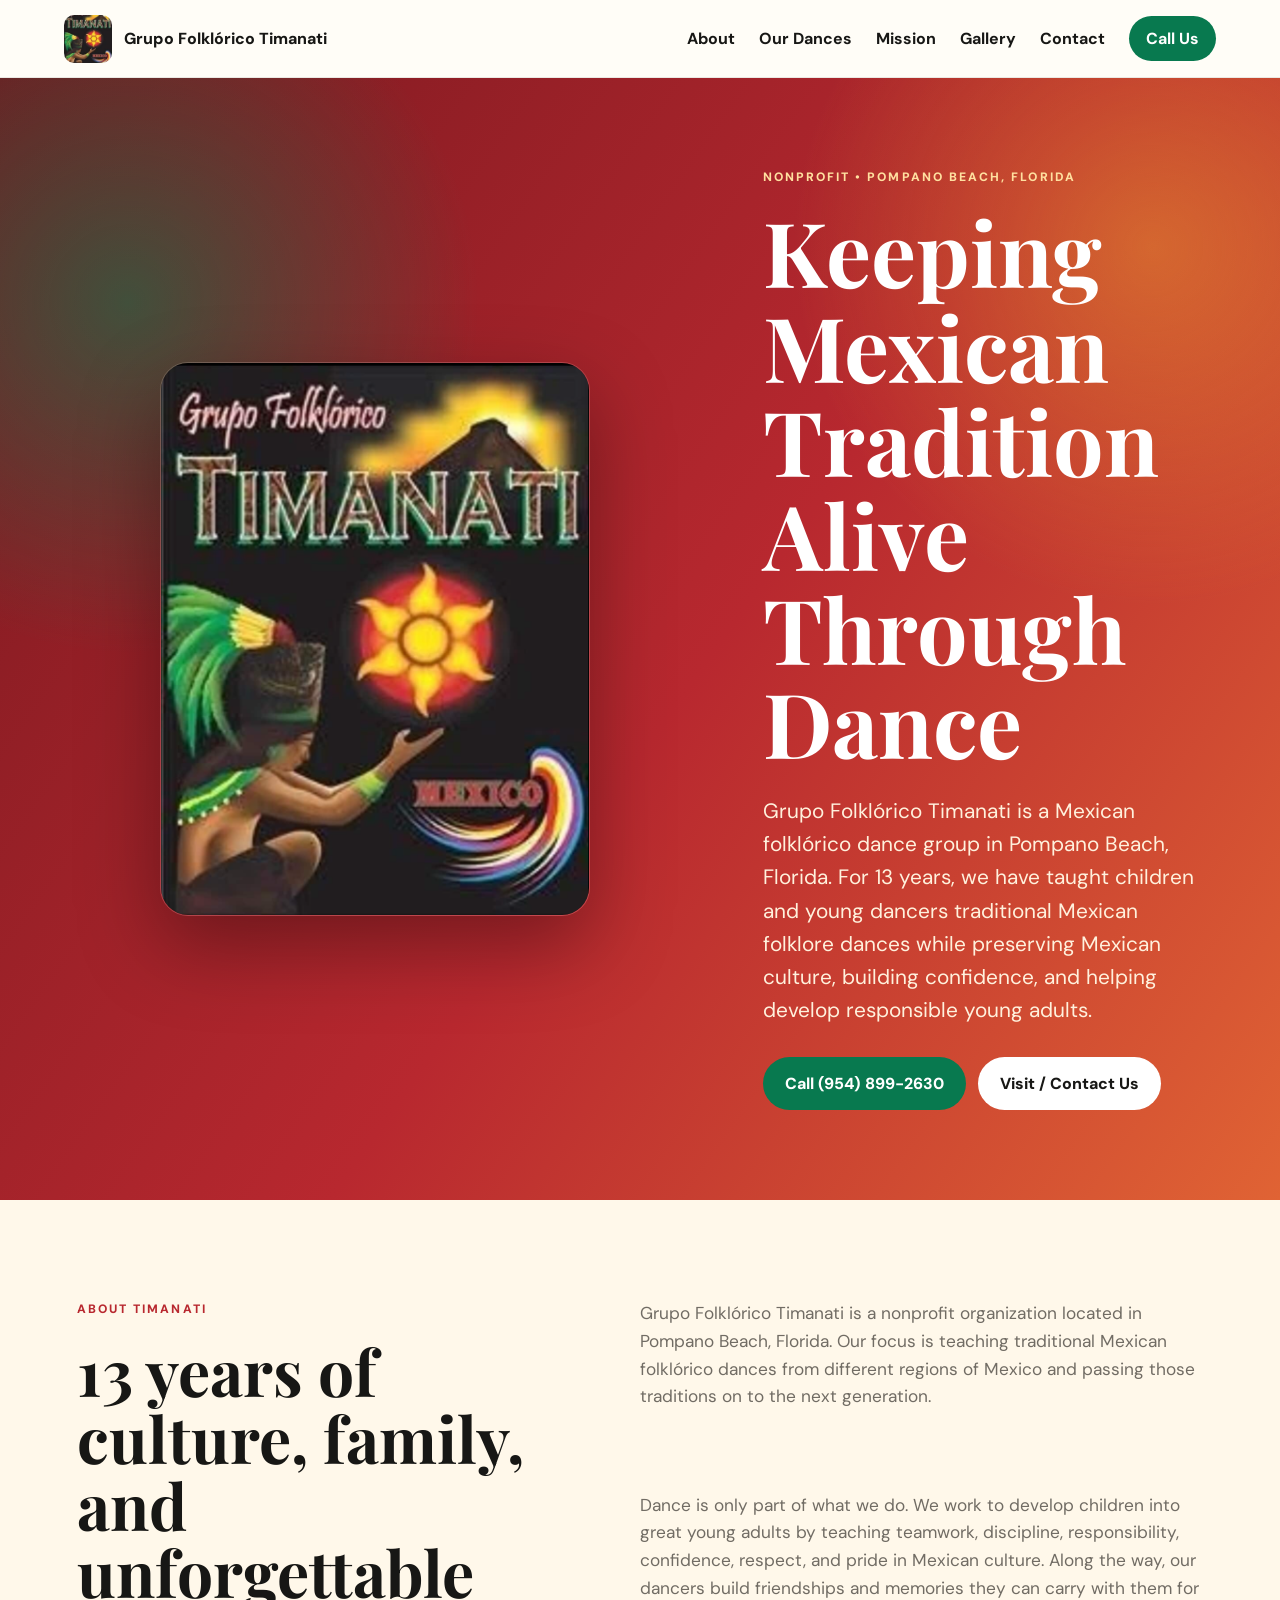
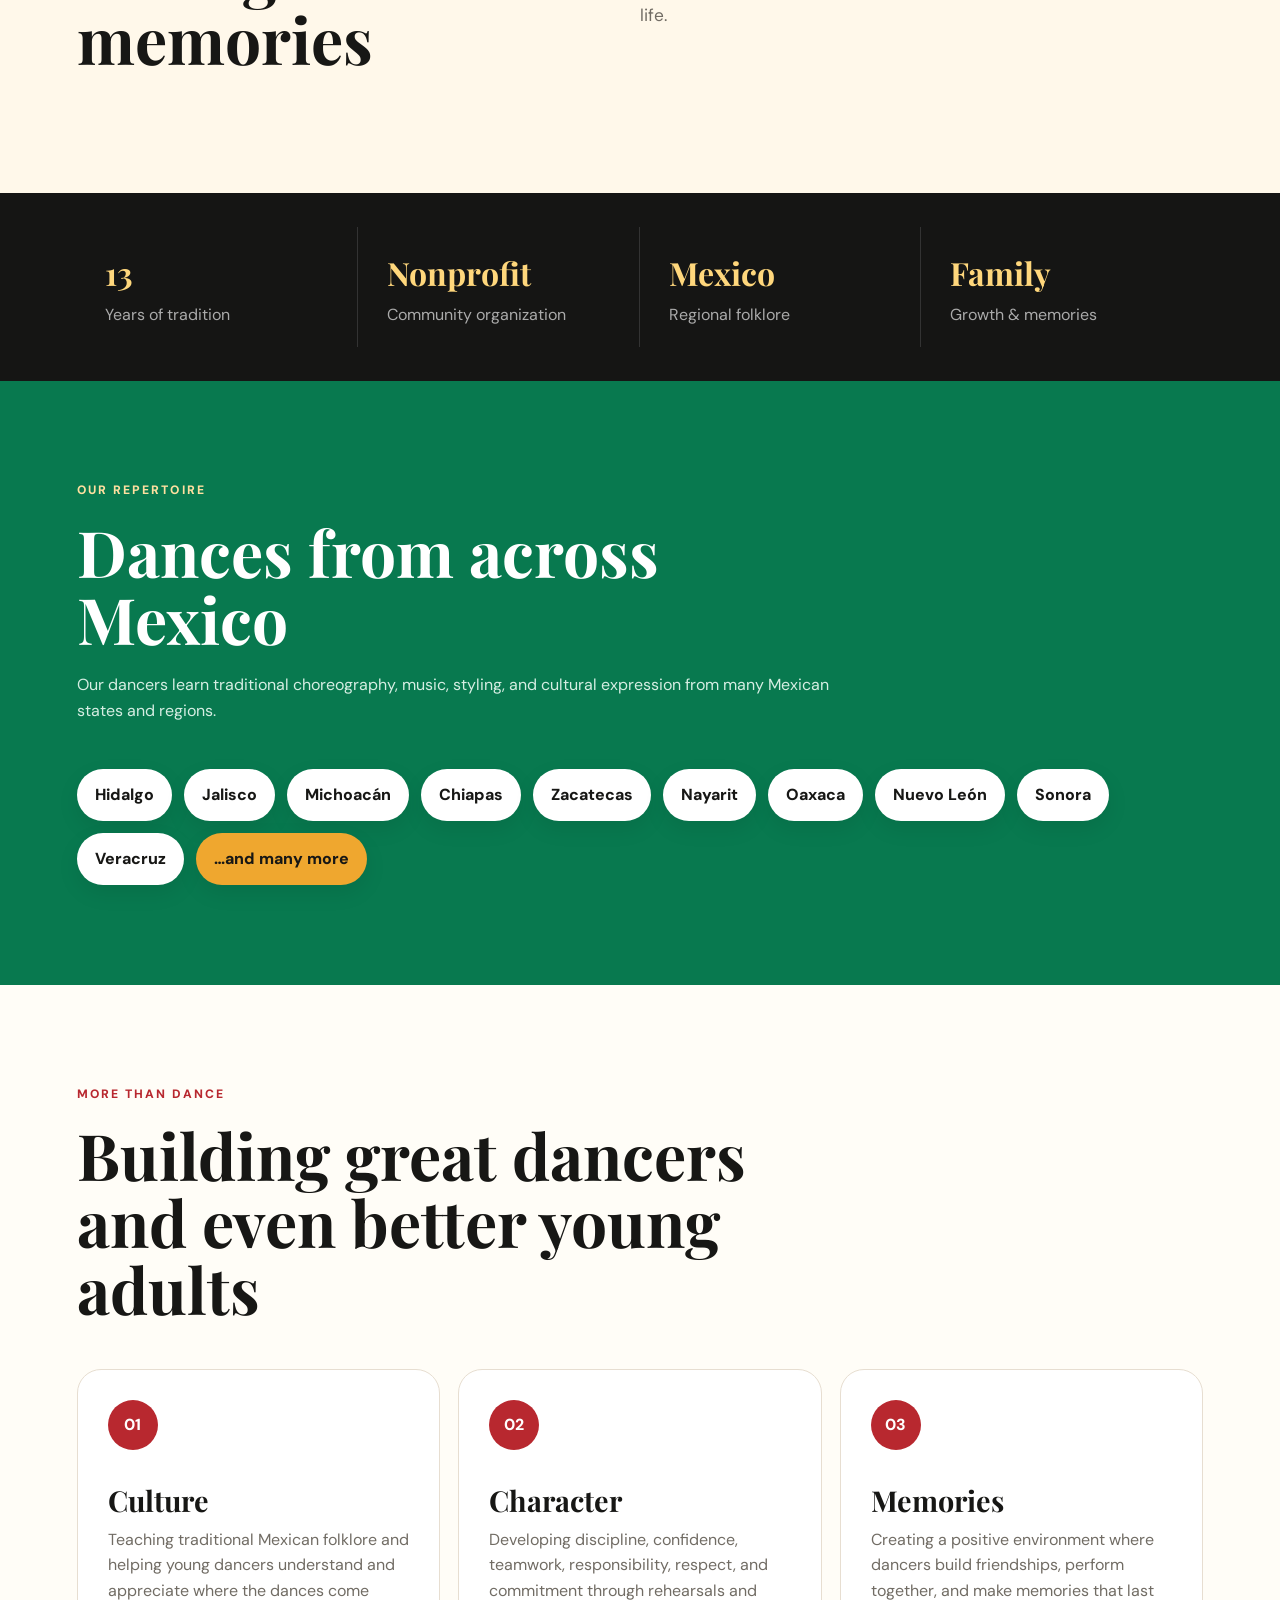
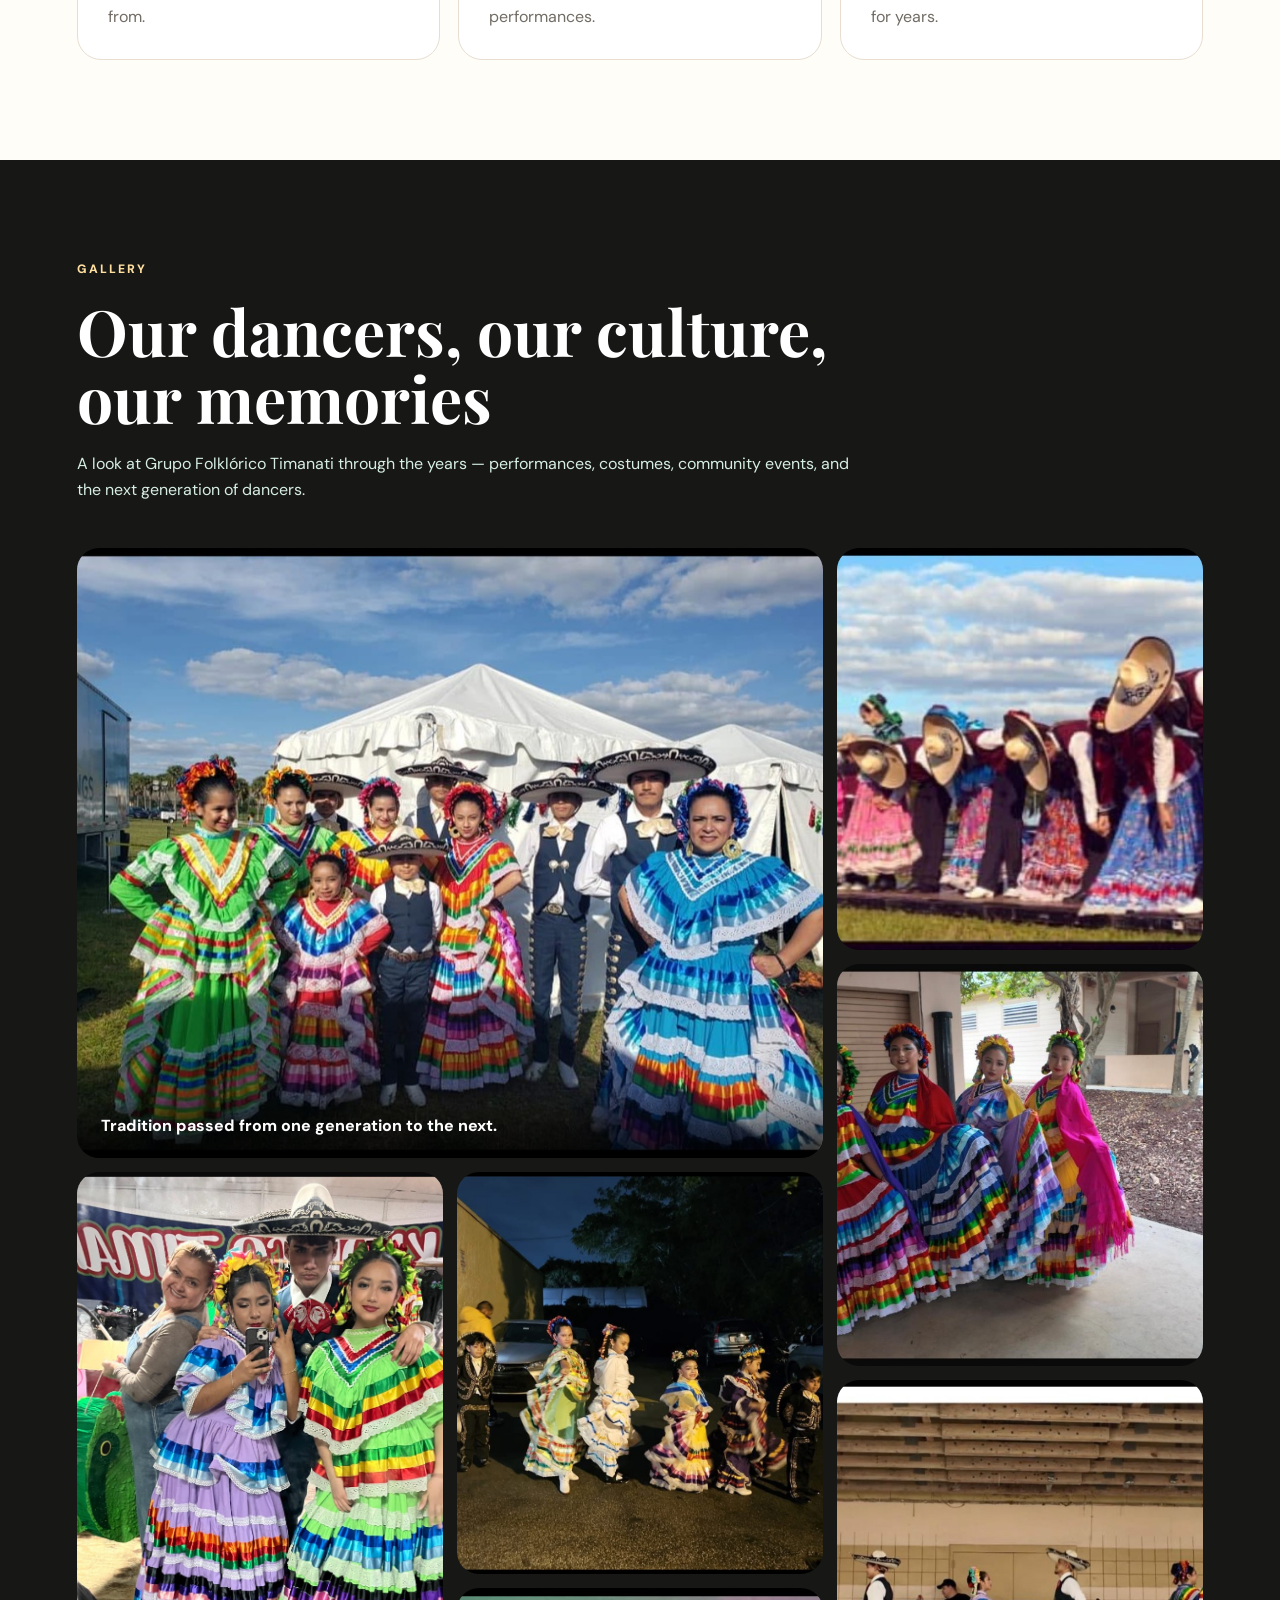
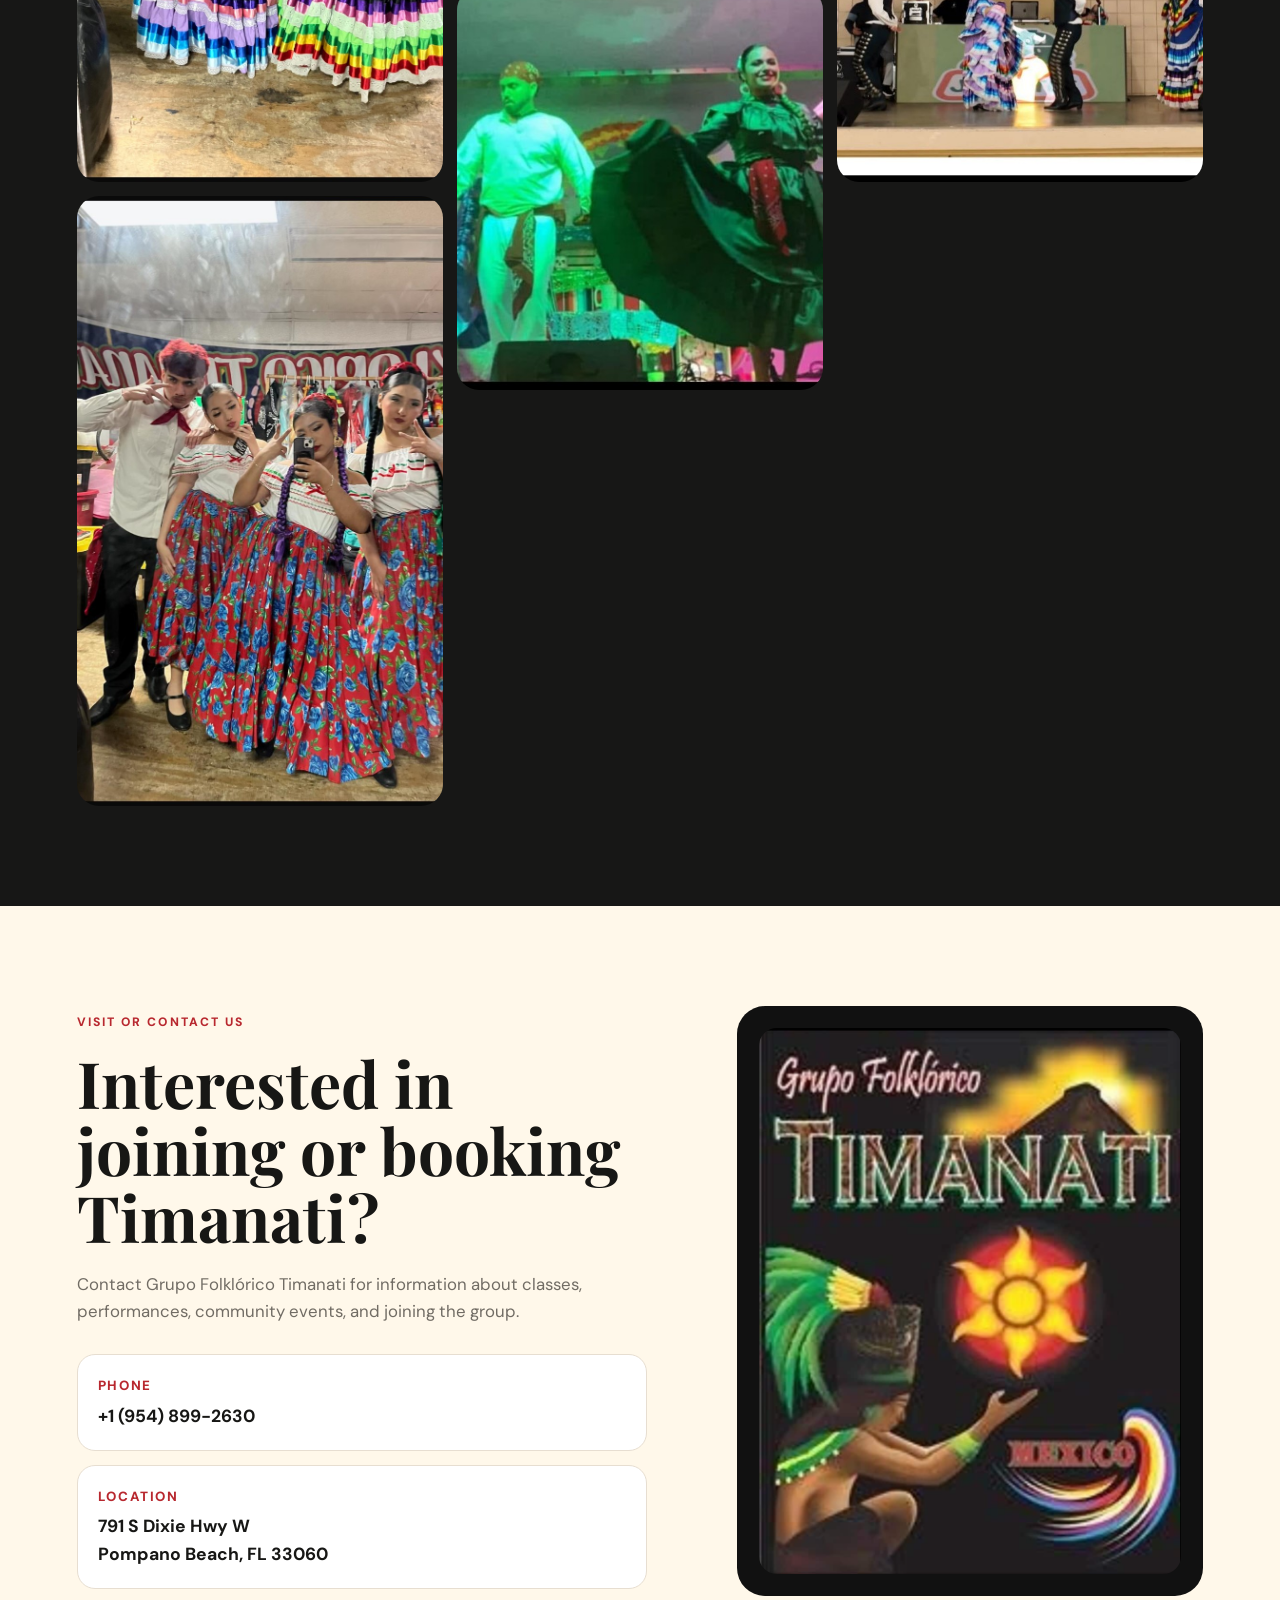
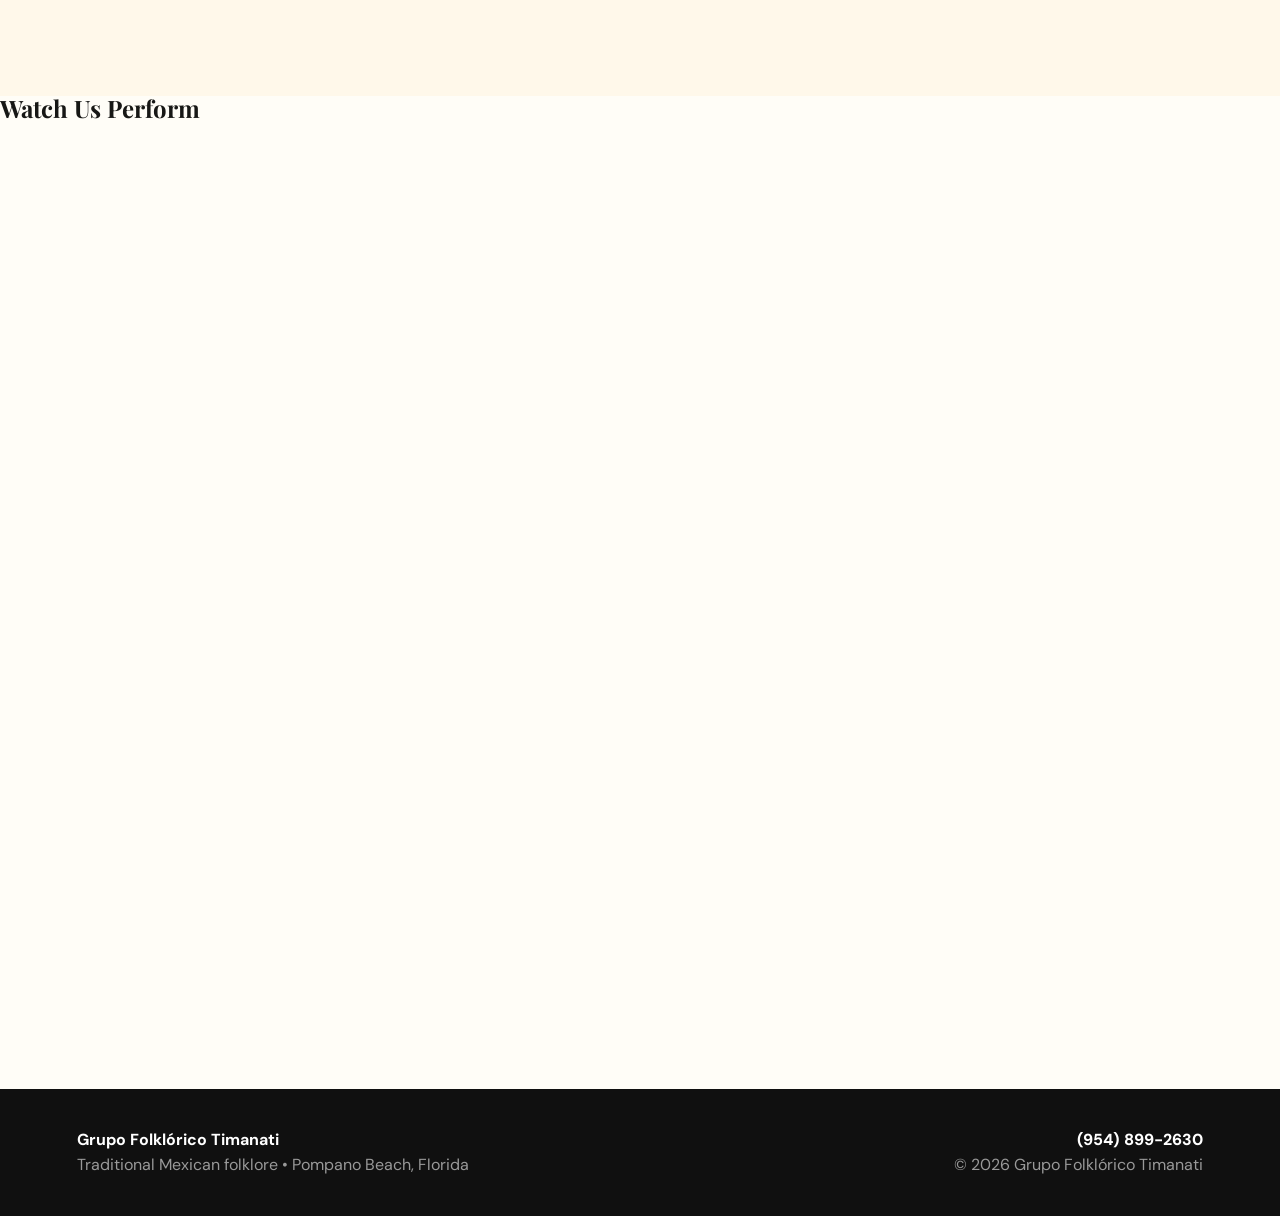
<file: index.html>
<!DOCTYPE html>
<html lang="en">
<head>
  <title>Mexican Folklórico Dance Group in Pompano Beach, FL | Grupo Folklórico Timanati</title>
  <link rel="icon" type="image/png" href="timanati-logo.png">

<meta name="description" content="Grupo Folklórico Timanati is a Mexican folklórico dance group in Pompano Beach, Florida, teaching traditional Mexican dances to children and young dancers. Discover Mexican folklore, dance classes, cultural performances and traditional dances from Jalisco, Michoacán, Veracruz, Hidalgo, Oaxaca, Chiapas, Nayarit, Zacatecas, Nuevo León, Sonora and more.">

<meta name="robots" content="index, follow">

<meta name="viewport" content="width=device-width, initial-scale=1.0">
  <meta charset="UTF-8" />
  <link rel="preconnect" href="https://fonts.googleapis.com">
  <link rel="preconnect" href="https://fonts.gstatic.com" crossorigin>
  <link href="https://fonts.googleapis.com/css2?family=DM+Sans:wght@400;500;600;700;800&family=Playfair+Display:wght@700;800&display=swap" rel="stylesheet">
  <link rel="stylesheet" href="styles.css" />
<script type="application/ld+json">
{
  "@context": "https://schema.org",
  "@type": "Organization",
  "name": "Grupo Folklórico Timanati",
  "url": "https://grupo-folklorico-timanati.vercel.app/",
"logo": "https://grupo-folklorico-timanati.vercel.app/timanati-logo.png",
  "description": "Nonprofit Mexican folklórico dance group teaching traditional dances from regions throughout Mexico.",
  "telephone": "+1-954-899-2630",
  "address": {
    "@type": "PostalAddress",
    "streetAddress": "791 S Dixie Hwy W",
    "addressLocality": "Pompano Beach",
    "addressRegion": "FL",
    "postalCode": "33060",
    "addressCountry": "US"
  }
}
</script>
</head>
<body>
  <header class="site-header">
    <a class="brand" href="#home">
      <img src="timanati-logo.png" alt="Grupo Folklórico Timanati logo" class="brand-logo">
      <span>Grupo Folklórico Timanati</span>
    </a>

    <button class="menu-btn" aria-label="Open menu" aria-expanded="false">☰</button>

    <nav class="nav">
      <a href="#about">About</a>
      <a href="#regions">Our Dances</a>
      <a href="#mission">Mission</a>
      <a href="#gallery">Gallery</a>
      <a href="#contact">Contact</a>
      <a class="nav-cta" href="tel:+19548992630">Call Us</a>
    </nav>
  </header>

  <main>
    <section class="hero" id="home">
      <div class="hero-art">
        <img src="timanati-logo.png" alt="Grupo Folklórico Timanati">
      </div>
      <div class="hero-content">
        <p class="eyebrow">Nonprofit • Pompano Beach, Florida</p>
        <h1>Keeping Mexican Tradition Alive Through Dance</h1>
        <p class="hero-copy">
        
  Grupo Folklórico Timanati is a Mexican folklórico dance group in Pompano Beach, Florida. For 13 years, we have taught children and young dancers traditional Mexican folklore dances while preserving Mexican culture, building confidence, and helping develop responsible young adults.
</p>
          

        
        <div class="hero-actions">
          <a class="btn btn-primary" href="tel:+19548992630">Call (954) 899-2630</a>
          <a class="btn btn-secondary" href="#contact">Visit / Contact Us</a>
        </div>
      </div>
    </section>

    <section class="section intro" id="about">
      <div>
        <p class="eyebrow dark">About Timanati</p>
        <h2>13 years of culture, family, and unforgettable memories</h2>
      </div>
      <div class="about-copy">
        <p>
          Grupo Folklórico Timanati is a nonprofit organization located in Pompano Beach,
          Florida. Our focus is teaching traditional Mexican folklórico dances from
          different regions of Mexico and passing those traditions on to the next generation.
        </p>
        <p>
          Dance is only part of what we do. We work to develop children into great young
          adults by teaching teamwork, discipline, responsibility, confidence, respect,
          and pride in Mexican culture. Along the way, our dancers build friendships and
          memories they can carry with them for life.
        </p>
      </div>
    </section>

    <section class="stats">
      <div><strong>13</strong><span>Years of tradition</span></div>
      <div><strong>Nonprofit</strong><span>Community organization</span></div>
      <div><strong>Mexico</strong><span>Regional folklore</span></div>
      <div><strong>Family</strong><span>Growth & memories</span></div>
    </section>

    <section class="section regions" id="regions">
      <div class="section-heading light">
        <p class="eyebrow">Our Repertoire</p>
        <h2>Dances from across Mexico</h2>
        <p>
          Our dancers learn traditional choreography, music, styling, and cultural
          expression from many Mexican states and regions.
        </p>
      </div>

      <div class="region-grid">
        <span>Hidalgo</span>
        <span>Jalisco</span>
        <span>Michoacán</span>
        <span>Chiapas</span>
        <span>Zacatecas</span>
        <span>Nayarit</span>
        <span>Oaxaca</span>
        <span>Nuevo León</span>
        <span>Sonora</span>
        <span>Veracruz</span>
        <span class="more">…and many more</span>
      </div>
    </section>

    <section class="section mission" id="mission">
      <div class="section-heading">
        <p class="eyebrow dark">More Than Dance</p>
        <h2>Building great dancers and even better young adults</h2>
      </div>

      <div class="mission-grid">
        <article>
          <div class="icon">01</div>
          <h3>Culture</h3>
          <p>Teaching traditional Mexican folklore and helping young dancers understand and appreciate where the dances come from.</p>
        </article>
        <article>
          <div class="icon">02</div>
          <h3>Character</h3>
          <p>Developing discipline, confidence, teamwork, responsibility, respect, and commitment through rehearsals and performances.</p>
        </article>
        <article>
          <div class="icon">03</div>
          <h3>Memories</h3>
          <p>Creating a positive environment where dancers build friendships, perform together, and make memories that last for years.</p>
        </article>
      </div>
    </section>

    <section class="section gallery" id="gallery">
      <div class="section-heading light">
        <p class="eyebrow">Gallery</p>
        <h2>Our dancers, our culture, our memories</h2>
        <p>A look at Grupo Folklórico Timanati through the years — performances, costumes, community events, and the next generation of dancers.</p>
      </div>

      <div class="real-gallery">
        <figure class="gallery-item feature">
          <img src="gallery-2.jpg" alt="Grupo Folklórico Timanati dancers in colorful traditional costumes" loading="lazy">
          <figcaption>Tradition passed from one generation to the next.</figcaption>
        </figure>
        <figure class="gallery-item">
          <img src="gallery-1.jpg" alt="Timanati dancers bowing after a folklórico performance" loading="lazy">
        </figure>
        <figure class="gallery-item">
          <img src="gallery-6.jpg" alt="Timanati dancers performing on stage" loading="lazy">
        </figure>
        <figure class="gallery-item tall">
          <img src="gallery-7.jpg" alt="Timanati dancers dressed in colorful folklórico costumes" loading="lazy">
        </figure>
        <figure class="gallery-item">
          <img src="gallery-4.jpg" alt="Young Timanati dancers in traditional Mexican outfits" loading="lazy">
        </figure>
        <figure class="gallery-item">
          <img src="gallery-5.jpg" alt="Grupo Folklórico Timanati performing at a community event" loading="lazy">
        </figure>
        <figure class="gallery-item">
          <img src="gallery-3.jpg" alt="Folklórico dancers performing under colorful stage lights" loading="lazy">
        </figure>
        <figure class="gallery-item tall">
          <img src="gallery-8.jpg" alt="Timanati dancers preparing in traditional costumes" loading="lazy">
        </figure>
      </div>
    </section>

    <section class="section contact" id="contact">
      <div class="contact-copy">
        <p class="eyebrow dark">Visit or Contact Us</p>
        <h2>Interested in joining or booking Timanati?</h2>
        <p>
          Contact Grupo Folklórico Timanati for information about classes,
          performances, community events, and joining the group.
        </p>

        <div class="contact-details">
          <a href="tel:+19548992630">
            <small>Phone</small>
            <strong>+1 (954) 899-2630</strong>
          </a>
          <a href="https://maps.google.com/?q=791+S+Dixie+Hwy+W,+Pompano+Beach,+FL+33060" target="_blank" rel="noopener">
            <small>Location</small>
            <strong>791 S Dixie Hwy W<br>Pompano Beach, FL 33060</strong>
          </a>
        </div>
      </div>

      <div class="logo-card">
        <img src="timanati-logo.png" alt="Grupo Folklórico Timanati logo">
      </div>
    </section>

  
 <section class="videos">
  <h2>Watch Us Perform</h2>

  <iframe
    width="100%"
    height="315"
    src="https://www.youtube.com/embed/HxRZR_pIA_I"
    title="Grupo Folklórico Timanati Performance"
    frameborder="0"
    allow="accelerometer; autoplay; clipboard-write; encrypted-media; gyroscope; picture-in-picture"
    allowfullscreen>
  </iframe>
    <iframe
  width="100%"
  height="315"
  src="https://www.youtube.com/embed/y6ukzwQfxVg"
  title="Grupo Folklórico Timanati Performance 2"
  frameborder="0"
  allow="accelerometer; autoplay; clipboard-write; encrypted-media; gyroscope; picture-in-picture"
  allowfullscreen>
 </iframe>
   <iframe
    width="100%"
    height="315"
    src="https://www.youtube.com/embed/_bZkt_JMmiQ"
    title="Grupo Folklórico Timanati - Zacatecas"
    frameborder="0"
    allow="accelerometer; autoplay; clipboard-write; encrypted-media; gyroscope; picture-in-picture"
    allowfullscreen>
</iframe>
 </section> 
  </main>

  <footer>
    <div>
      <strong>Grupo Folklórico Timanati</strong>
      <p>Traditional Mexican folklore • Pompano Beach, Florida</p>
    </div>
    <div class="footer-right">
      <a href="tel:+19548992630">(954) 899-2630</a>
      <p>© <span id="year"></span> Grupo Folklórico Timanati</p>
    </div>
  </footer>

  <script src="script.js"></script>
</body>
</html>
</file>
<file: styles.css>
*{box-sizing:border-box;margin:0;padding:0}
:root{
  --cream:#fff8ea;
  --paper:#fffdf7;
  --ink:#171715;
  --red:#b8282f;
  --deep-red:#7e1820;
  --green:#08794f;
  --gold:#efa72f;
  --muted:#716c64;
}
html{scroll-behavior:smooth}
body{font-family:"DM Sans",sans-serif;color:var(--ink);background:var(--paper);line-height:1.6}
h1,h2,h3{font-family:"Playfair Display",serif;line-height:1.05}
.site-header{
  position:sticky;top:0;z-index:50;height:78px;padding:0 5vw;
  display:flex;align-items:center;justify-content:space-between;
  background:rgba(255,253,247,.96);backdrop-filter:blur(12px);
  border-bottom:1px solid rgba(0,0,0,.08)
}
.brand{display:flex;align-items:center;gap:12px;text-decoration:none;color:var(--ink);font-weight:800}
.brand-logo{width:48px;height:48px;border-radius:10px;object-fit:cover}
.nav{display:flex;gap:24px;align-items:center}
.nav a{text-decoration:none;color:var(--ink);font-weight:700}
.nav-cta{background:var(--green);color:#fff!important;padding:10px 17px;border-radius:999px}
.menu-btn{display:none;border:0;background:transparent;font-size:1.7rem}
.hero{
  min-height:82vh;padding:90px 6vw;display:grid;grid-template-columns:1.15fr .85fr;
  align-items:center;gap:7vw;color:#fff;overflow:hidden;
  background:
    radial-gradient(circle at 90% 15%,rgba(239,167,47,.45),transparent 24%),
    radial-gradient(circle at 10% 20%,rgba(8,121,79,.55),transparent 24%),
    linear-gradient(125deg,#77181f 0%,#b8282f 54%,#e06334 100%)
}
.hero-content{max-width:850px}
.hero h1{font-size:clamp(3.2rem,7vw,7.4rem)}
.hero-copy{max-width:700px;margin:25px 0 30px;font-size:clamp(1.05rem,2vw,1.3rem);color:#fff1dd}
.hero-art{display:flex;justify-content:center}
.hero-art img{
  width:min(430px,100%);max-height:560px;object-fit:contain;border-radius:28px;
  box-shadow:0 30px 80px rgba(0,0,0,.35);border:1px solid rgba(255,255,255,.15)
}
.eyebrow{text-transform:uppercase;letter-spacing:.17em;font-size:.76rem;font-weight:800;color:#ffe0a0;margin-bottom:17px}
.eyebrow.dark{color:var(--red)}
.hero-actions{display:flex;flex-wrap:wrap;gap:12px}
.btn{display:inline-block;text-decoration:none;border-radius:999px;padding:14px 22px;font-weight:800}
.btn-primary{background:var(--green);color:#fff}
.btn-secondary{background:#fff;color:var(--ink)}
.section{padding:100px 6vw}
.intro{display:grid;grid-template-columns:.9fr 1.1fr;gap:8vw;background:var(--cream)}
.intro h2,.section-heading h2,.contact h2{font-size:clamp(2.45rem,5vw,4.9rem);margin-bottom:20px}
.about-copy{display:grid;gap:18px;color:var(--muted);font-size:1.08rem}
.stats{
  display:grid;grid-template-columns:repeat(4,1fr);background:#151514;color:#fff;
  padding:34px 6vw;gap:1px
}
.stats div{padding:20px 28px;border-right:1px solid #333;display:grid;gap:4px}
.stats div:last-child{border-right:0}
.stats strong{font-family:"Playfair Display",serif;font-size:2rem;color:#ffd77c}
.stats span{color:#aaa}
.regions{background:var(--green)}
.section-heading{max-width:780px;margin-bottom:46px}
.section-heading.light{color:#fff}
.section-heading.light p:not(.eyebrow){color:#d6eee3}
.section-heading p:not(.eyebrow){color:var(--muted)}
.region-grid{display:flex;flex-wrap:wrap;gap:12px}
.region-grid span{
  background:#fff;color:var(--ink);padding:13px 18px;border-radius:999px;font-weight:800;
  box-shadow:0 8px 22px rgba(0,0,0,.08)
}
.region-grid .more{background:var(--gold)}
.mission{background:var(--paper)}
.mission-grid{display:grid;grid-template-columns:repeat(3,1fr);gap:18px}
.mission-grid article{border:1px solid #e7ded1;border-radius:24px;padding:30px;background:#fff}
.icon{
  width:50px;height:50px;border-radius:50%;display:grid;place-items:center;
  background:var(--red);color:#fff;font-weight:800;margin-bottom:35px
}
.mission-grid h3{font-size:1.8rem;margin-bottom:12px}
.mission-grid p{color:var(--muted)}
.gallery{background:#171716}
.gallery-grid{display:grid;grid-template-columns:1.4fr .8fr .8fr;grid-template-rows:220px 220px;gap:14px}
.photo{position:relative;border-radius:22px;padding:24px;display:flex;align-items:end;color:#fff;font-weight:800;overflow:hidden}
.photo::after{content:"";position:absolute;inset:0;opacity:.22;background-image:linear-gradient(45deg,transparent 48%,#fff 49%,#fff 51%,transparent 52%);background-size:34px 34px}
.photo span{position:relative;z-index:1}
.photo-1{grid-row:1/3;background:linear-gradient(135deg,#a12129,#dc5b34)}
.photo-2{background:linear-gradient(135deg,#0b6e49,#2da273)}
.photo-3{background:linear-gradient(135deg,#d28b27,#efbd56)}
.photo-4{grid-column:2/4;background:linear-gradient(135deg,#6d1a28,#bd3940)}
.contact{display:grid;grid-template-columns:1.1fr .9fr;gap:7vw;align-items:center;background:var(--cream)}
.contact-copy>p:not(.eyebrow){max-width:660px;color:var(--muted);font-size:1.05rem}
.contact-details{display:grid;gap:14px;margin-top:30px}
.contact-details a{display:block;text-decoration:none;color:var(--ink);padding:20px;border-radius:18px;background:#fff;border:1px solid #e7ded1}
.contact-details small{display:block;text-transform:uppercase;letter-spacing:.12em;color:var(--red);font-weight:800;margin-bottom:5px}
.contact-details strong{font-size:1.1rem}
.logo-card{background:#111;border-radius:28px;padding:22px;display:flex;justify-content:center}
.logo-card img{width:100%;max-width:470px;border-radius:18px}
footer{background:#101010;color:#fff;padding:38px 6vw;display:flex;justify-content:space-between;gap:30px}
footer p{color:#999}
.footer-right{text-align:right}
.footer-right a{color:#fff;text-decoration:none;font-weight:800}
@media(max-width:900px){
  .menu-btn{display:block}
  .nav{position:absolute;top:78px;left:0;right:0;display:none;flex-direction:column;align-items:stretch;gap:0;padding:12px 6vw 22px;background:var(--paper);border-bottom:1px solid #e6ded2}
  .nav.open{display:flex}.nav a{padding:12px 0}.nav-cta{text-align:center;margin-top:8px}
  .hero{grid-template-columns:1fr;min-height:auto;padding-top:70px}
  .hero-art{order:-1}.hero-art img{max-height:360px;width:min(310px,78vw)}
  .intro,.contact{grid-template-columns:1fr}
  .stats{grid-template-columns:1fr 1fr}
  .stats div:nth-child(2){border-right:0}
  .mission-grid{grid-template-columns:1fr}
}
@media(max-width:600px){
  .brand span{display:none}
  .section{padding:74px 6vw}
  .stats{grid-template-columns:1fr}
  .stats div{border-right:0;border-bottom:1px solid #333}
  .gallery-grid{grid-template-columns:1fr 1fr;grid-template-rows:240px 190px 190px}
  .photo-1{grid-row:auto;grid-column:1/3}
  .photo-4{grid-column:1/3}
  footer{flex-direction:column}.footer-right{text-align:left}
}

/* Real photo gallery */
.real-gallery{
  display:grid;
  grid-template-columns:repeat(12,1fr);
  grid-auto-rows:90px;
  gap:14px
}
.gallery-item{
  grid-column:span 4;
  grid-row:span 4;
  position:relative;
  overflow:hidden;
  border-radius:22px;
  background:#222
}
.gallery-item.feature{
  grid-column:span 8;
  grid-row:span 6
}
.gallery-item.tall{
  grid-row:span 6
}
.gallery-item img{
  width:100%;
  height:100%;
  display:block;
  object-fit:cover;
  transition:transform .45s ease
}
.gallery-item:hover img{transform:scale(1.035)}
.gallery-item figcaption{
  position:absolute;
  left:0;right:0;bottom:0;
  padding:28px 24px 20px;
  color:#fff;
  font-weight:800;
  background:linear-gradient(transparent,rgba(0,0,0,.78))
}
@media(max-width:900px){
  .real-gallery{grid-template-columns:repeat(2,1fr);grid-auto-rows:190px}
  .gallery-item,.gallery-item.feature,.gallery-item.tall{
    grid-column:span 1;
    grid-row:span 2
  }
  .gallery-item.feature{grid-column:span 2}
}
@media(max-width:560px){
  .real-gallery{grid-template-columns:1fr;grid-auto-rows:250px}
  .gallery-item,.gallery-item.feature,.gallery-item.tall{
    grid-column:1;
    grid-row:span 1
  }
  .gallery-item.feature{grid-row:span 2}
}
</file>
